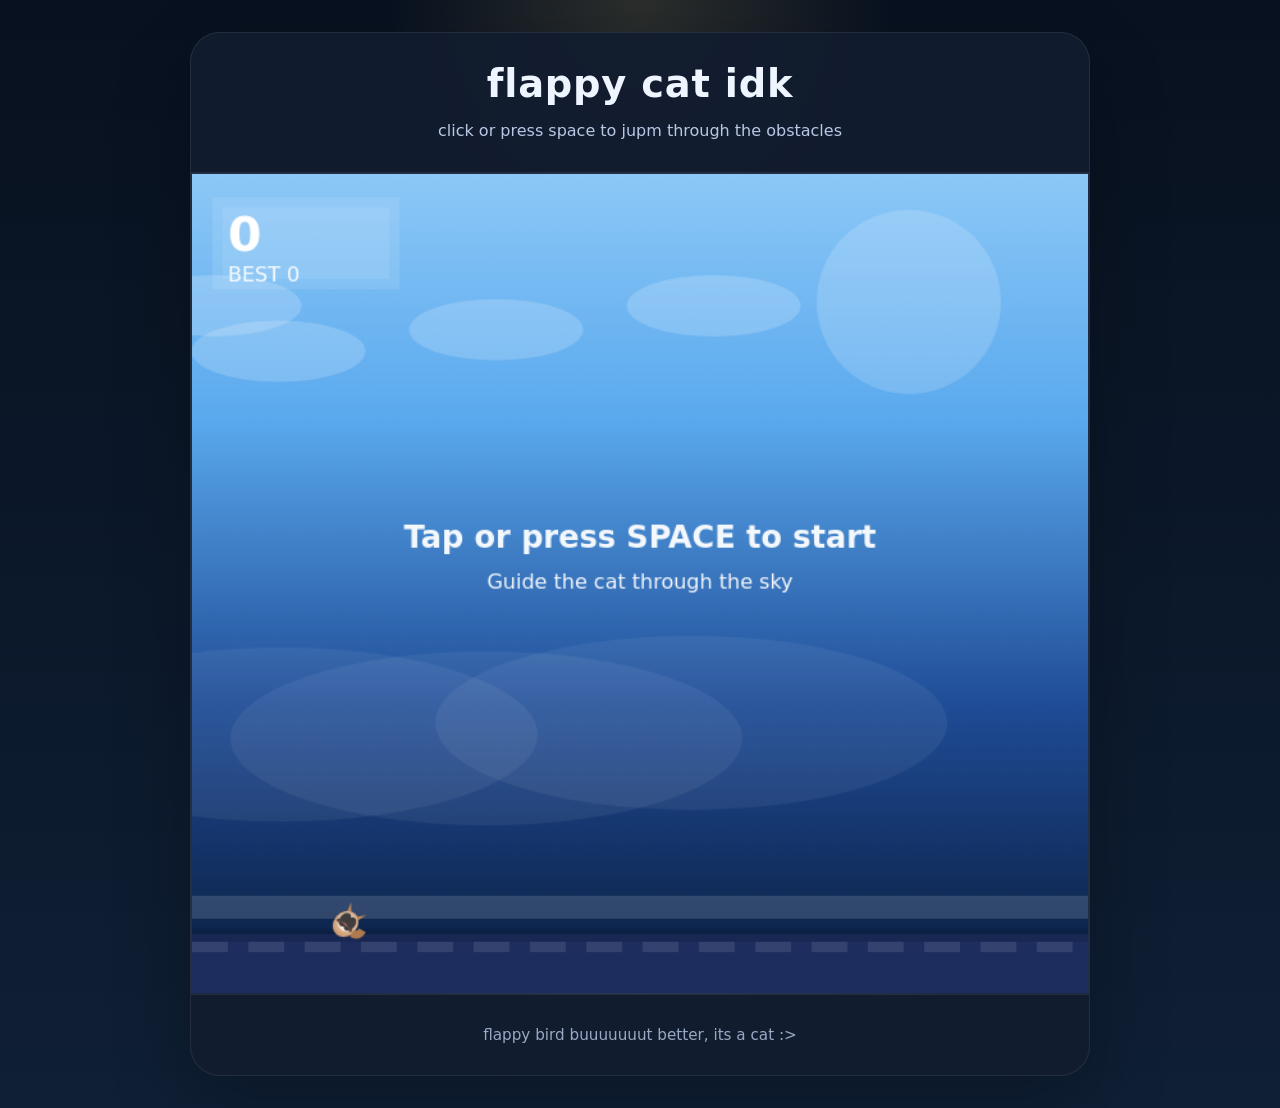
<file: projects/uploads/flappycat.html>
<!DOCTYPE html>
<html lang="en">
<head>
  <meta charset="UTF-8">
  <meta name="viewport" content="width=device-width, initial-scale=1.0">
  <title>flappy cat idk</title>
  <link rel="stylesheet" href="style.css">
</head>
<body>
  <div class="game-shell">
    <header>
      <h1>flappy cat idk</h1>
      <p>click or press space to jupm through the obstacles</p>
    </header>
    <canvas id="gameCanvas" width="700" height="640"></canvas>
    <footer>
      <p>flappy bird buuuuuuut better, its a cat :></p>
    </footer>
  </div>
  <script src="flappycat.js"></script>
</body>
</html>
</file>
<file: projects/uploads/style.css>
* {
  box-sizing: border-box;
}

html,
body {
  margin: 0;
  min-height: 100%;
  font-family: Inter, system-ui, -apple-system, BlinkMacSystemFont, "Segoe UI", sans-serif;
  background: radial-gradient(circle at top, rgba(255, 220, 120, 0.14), transparent 20%),
    linear-gradient(180deg, #08111f 0%, #0f1f35 100%);
  color: #eef5ff;
}

body {
  display: flex;
  align-items: center;
  justify-content: center;
  padding: 32px;
}

.game-shell {
  width: min(900px, 100%);
  background: rgba(18, 29, 47, 0.92);
  border: 1px solid rgba(255, 255, 255, 0.08);
  border-radius: 30px;
  box-shadow: 0 32px 80px rgba(0, 0, 0, 0.24);
  overflow: hidden;
}

.game-shell header,
.game-shell footer {
  padding: 28px 32px;
  text-align: center;
}

.game-shell header {
  border-bottom: 1px solid rgba(255, 255, 255, 0.08);
}

.game-shell h1 {
  margin: 0 0 12px;
  font-size: clamp(2rem, 3vw, 3rem);
  letter-spacing: 0.02em;
}

.game-shell p {
  margin: 0;
  color: #b8c7e4;
  font-size: 1rem;
  line-height: 1.6;
}

#gameCanvas {
  display: block;
  width: 100%;
  height: auto;
  background: radial-gradient(circle at 50% 0%, rgba(255, 255, 255, 0.08), transparent 35%),
    linear-gradient(180deg, #0b1530 0%, #0e1e38 100%);
  border: 1px solid rgba(255, 255, 255, 0.08);
}

.game-shell footer {
  border-top: 1px solid rgba(255, 255, 255, 0.08);
}

.game-shell footer p {
  color: #99a9c4;
  font-size: 0.95rem;
}

@media (max-width: 680px) {
  body {
    padding: 18px;
  }

  .game-shell header,
  .game-shell footer {
    padding: 22px 20px;
  }
}
</file>
